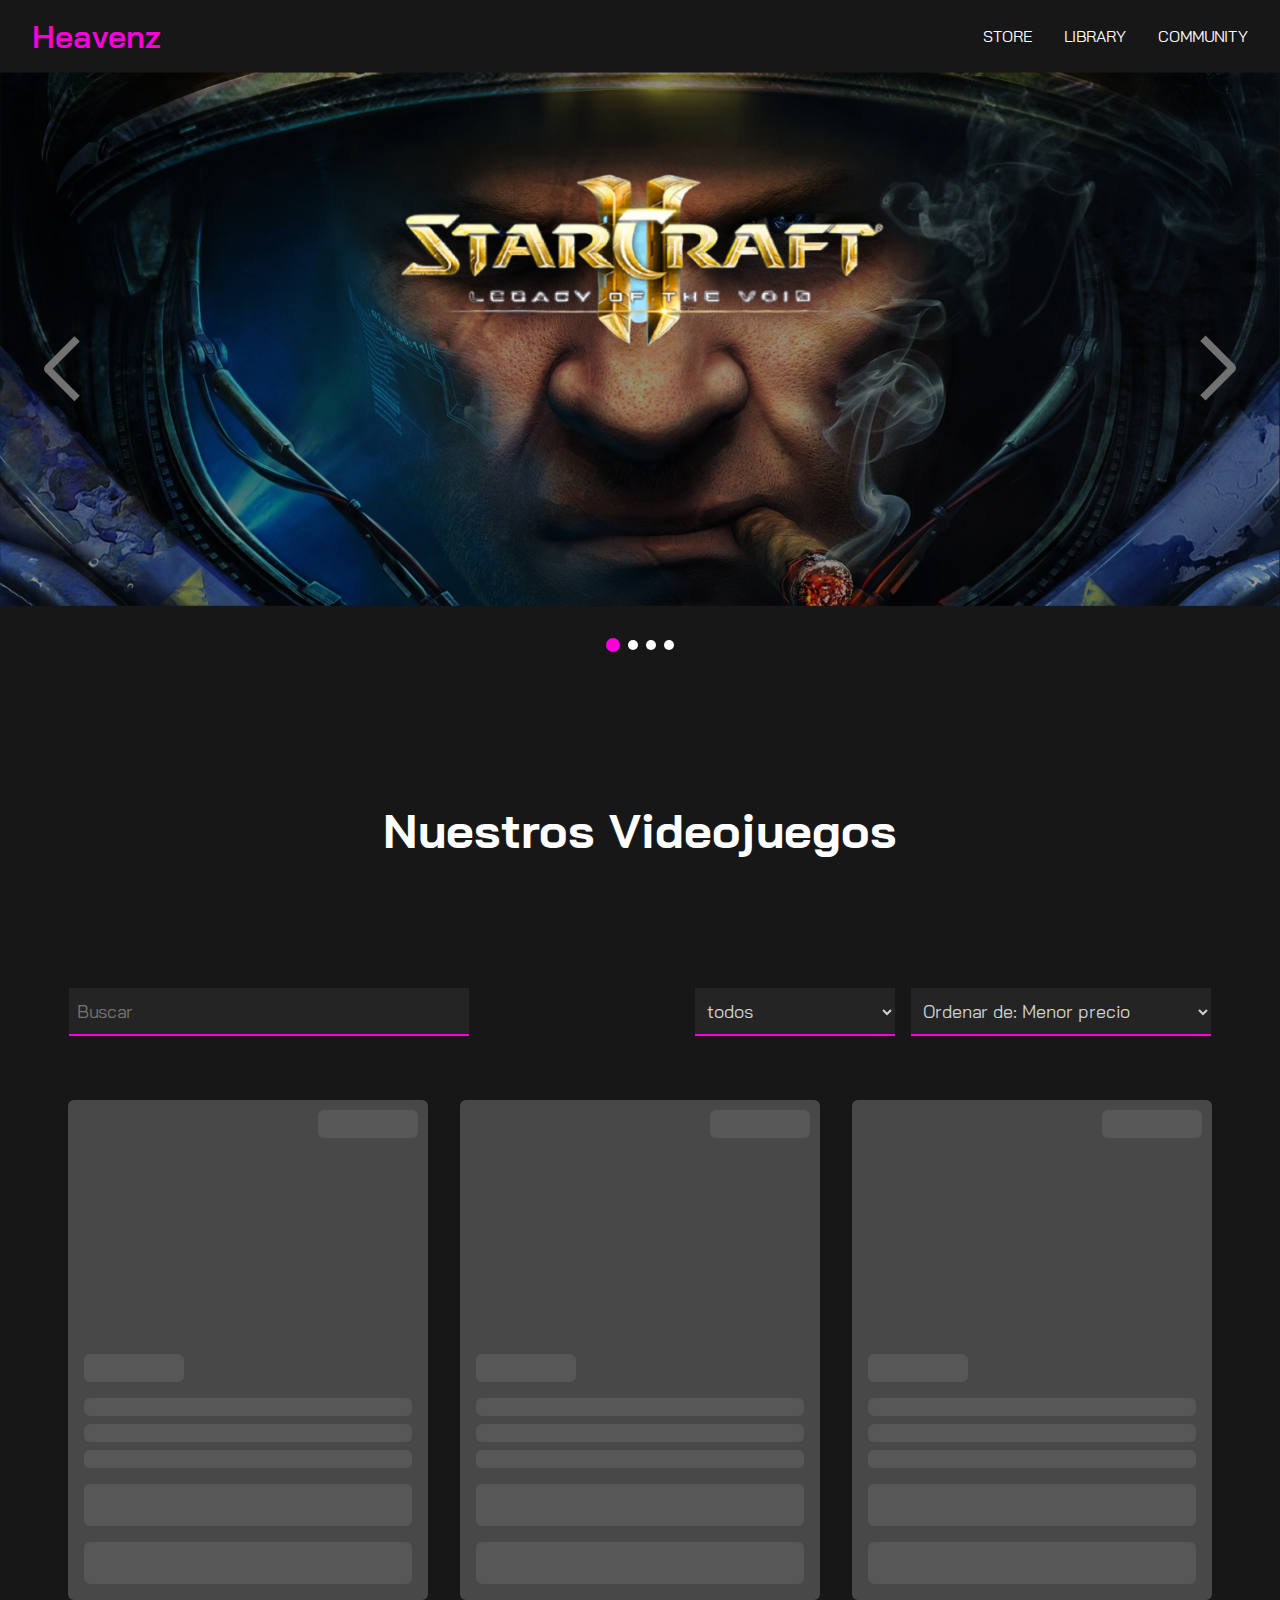
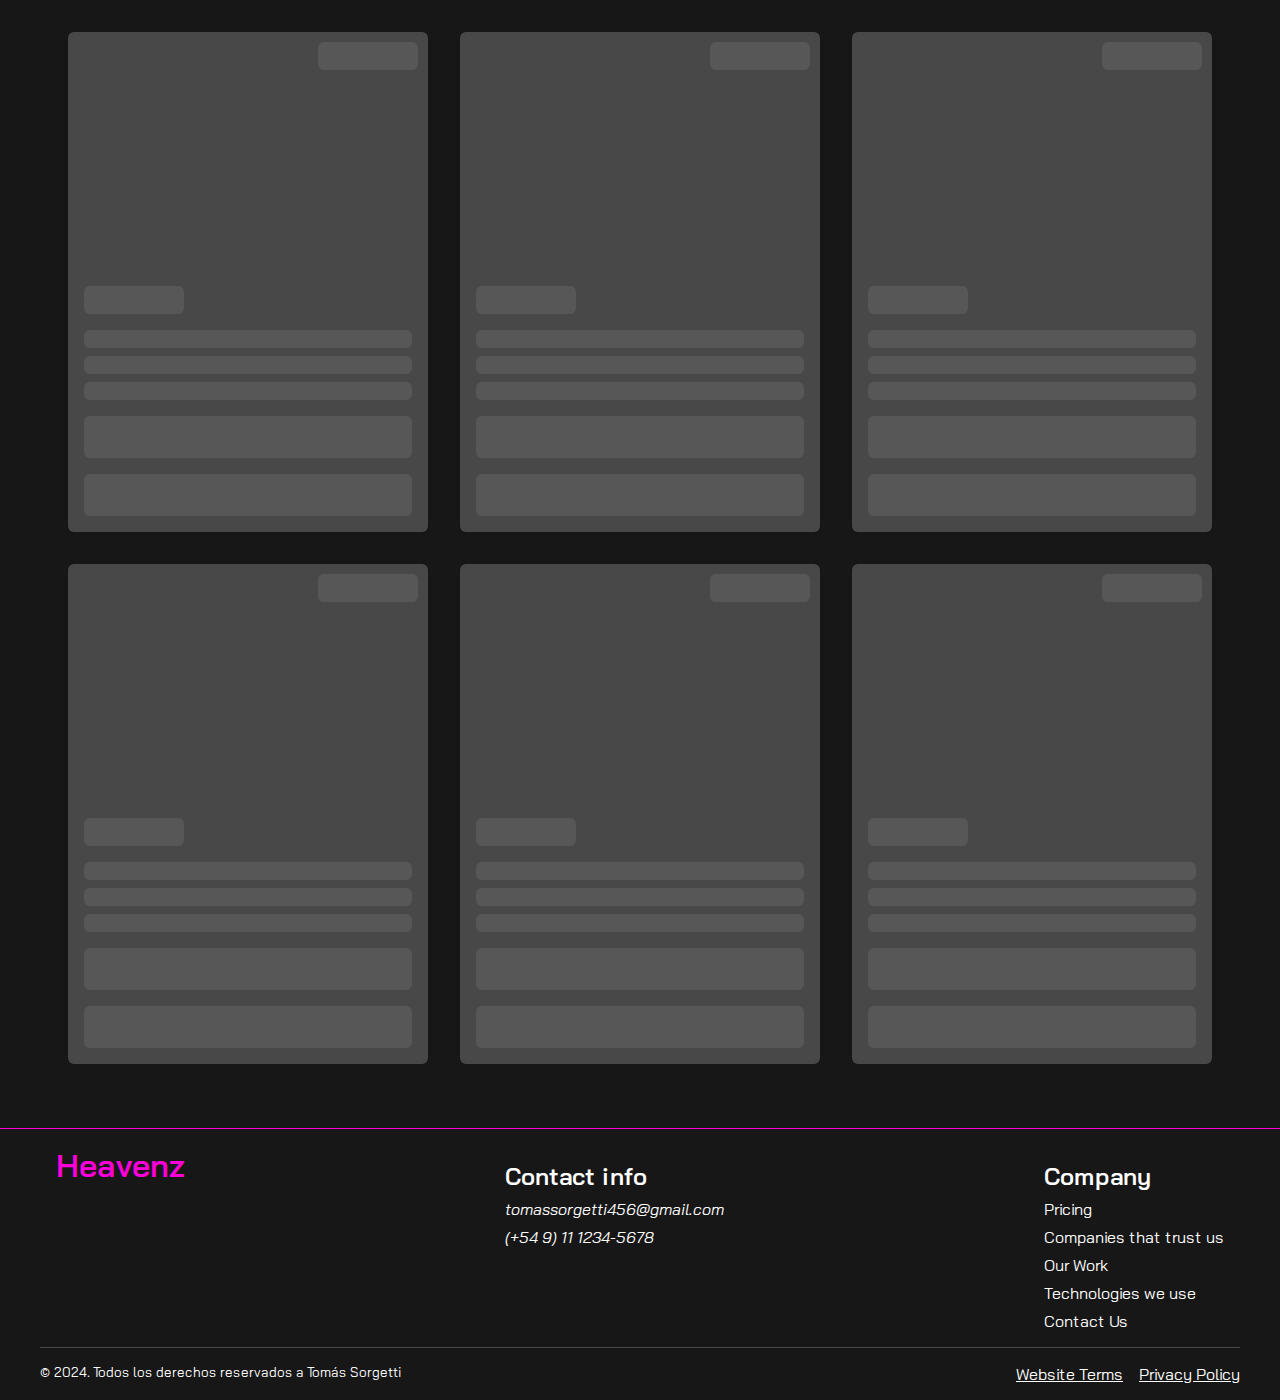
<file: index.html>
<!DOCTYPE html>
<html lang="es">
  <head>
    <meta charset="utf-8" />
    <!-- Reemplazar por los datos que correspondan -->
    <title>Programación I | Parcial 2 | Sorgetti</title>
    <meta
      name="viewport"
      content="width=device-width, initial-scale=1.0,user-scalable=no"
    />
    <link rel="shortcut icon" href="favicon.ico" />
    <link rel="stylesheet" href="styles/styles.css" />
  </head>
  <body>
    <main id="main">
      <!-- Navbar -->
      <header>
        <nav>
          <h1 class="logo">Heavenz</h1>
          <ul>
            <li><a href="#products">Store</a></li>
            <li><a href="#">Library</a></li>
            <li><a href="#">Community</a></li>
          </ul>
        </nav>
      </header>

      <!-- Slider -->
      <div class="banner" role="banner">
        <div class="slider">
          <div class="slide">
            <img src="images/slider/starcraft.png" alt="starcraft" />
          </div>
          <div class="slide">
            <img src="images/slider/warcraft.png" alt="warcraft" />
          </div>
          <div class="slide">
            <img src="images/slider/baldurs.png" alt="baldurs gate" />
          </div>
          <div class="slide">
            <img src="images/slider/counter.png" alt="counter strike 1.6" />
          </div>
        </div>
        <div class="slider-controls">
          <button id="prev">
            <svg
              width="60"
              height="121"
              viewBox="0 0 60 121"
              fill="none"
              xmlns="http://www.w3.org/2000/svg"
            >
              <path
                d="M47.7401 87.8708L42.4351 93.1708L13.5401 64.2858C13.0743 63.823 12.7046 63.2726 12.4524 62.6663C12.2002 62.0601 12.0703 61.4099 12.0703 60.7533C12.0703 60.0967 12.2002 59.4465 12.4524 58.8403C12.7046 58.234 13.0743 57.6836 13.5401 57.2208L42.4351 28.3208L47.7351 33.6208L20.6151 60.7458L47.7401 87.8708Z"
                fill="#727272"
              />
            </svg>
          </button>
          <button id="next">
            <svg
              width="60"
              height="120"
              viewBox="0 0 60 120"
              fill="none"
              xmlns="http://www.w3.org/2000/svg"
            >
              <path
                d="M12.2599 32.9002L17.5649 27.6002L46.4599 56.4852C46.9257 56.948 47.2954 57.4984 47.5476 58.1047C47.7998 58.7109 47.9297 59.3611 47.9297 60.0177C47.9297 60.6743 47.7998 61.3245 47.5476 61.9307C47.2954 62.537 46.9257 63.0874 46.4599 63.5502L17.5649 92.4502L12.2649 87.1502L39.3849 60.0252L12.2599 32.9002Z"
                fill="#727272"
              />
            </svg>
          </button>
        </div>
        <div class="slider-dots">
          <button class="dot active"></button>
          <button class="dot"></button>
          <button class="dot"></button>
          <button class="dot"></button>
        </div>
      </div>

      <div class="wrapper">
        <!-- Products -->
        <section class="products">
          <h2>Nuestros Videojuegos</h2>

          <!-- Filters -->
          <div id="filters">
            <input type="text" id="search" placeholder="Buscar" />
            <div class="selectors">
              <select id="selector"></select>
              <select id="order">
                <option value="asc">Ordenar de: Menor precio</option>
                <option value="desc">Ordenar de: Mayor precio</option>
              </select>
            </div>
          </div>

          <!-- Loader -->
          <!-- <div id="loader">Loading...</div> -->

          <!-- Products -->
          <div id="products">
            <!-- Aca irian los productos -->
          </div>
        </section>
      </div>
    </main>

    <footer class="footer">
      <div class="footer-wrapper">
        <div class="content">
          <a href="#" class="logo">Heavenz</a>
          <section class="contact">
            <address>
              <span class="footerHeading">Contact info</span>
              <a href="mailto:tomassorgetti456@gmail.com">
                tomassorgetti456@gmail.com
              </a>
              <a href="tel:+5491112345678">(+54 9) 11 1234-5678</a>
            </address>
          </section>

          <nav aria-label="Company navigation" class="companyNavigation">
            <span class="footerHeading">Company</span>
            <ul>
              <li>
                <a href="#">Pricing</a>
              </li>
              <li>
                <a href="#">Companies that trust us</a>
              </li>
              <li>
                <a href="#">Our Work</a>
              </li>
              <li>
                <a href="#">Technologies we use</a>
              </li>
              <li>
                <a href="#">Contact Us</a>
              </li>
            </ul>
          </nav>
        </div>

        <section class="legal">
          <small>
            &copy; 2024. Todos los derechos reservados a Tomás Sorgetti
          </small>
          <ul>
            <li>
              <a href="#">Website Terms</a>
            </li>
            <li>
              <a href="#">Privacy Policy</a>
            </li>
          </ul>
        </section>
      </div>
    </footer>

    <!-- Modal -->
    <div id="modal"></div>

    <!-- Ad -->
    <div id="category-promotion"></div>

    <!-- Cart -->
    <div id="cart" class="hidden">
      <button id="close-cart">
        <svg
          width="40"
          height="40"
          viewBox="0 0 50 50"
          fill="none"
          xmlns="http://www.w3.org/2000/svg"
        >
          <path
            fill-rule="evenodd"
            clip-rule="evenodd"
            d="M25.0001 27.946L36.7855 39.7314C37.1784 40.1109 37.7047 40.3209 38.2509 40.3161C38.7972 40.3114 39.3197 40.0923 39.706 39.706C40.0922 39.3198 40.3113 38.7972 40.3161 38.251C40.3208 37.7047 40.1108 37.1785 39.7313 36.7856L27.9459 25.0001L39.7313 13.2147C40.1108 12.8218 40.3208 12.2956 40.3161 11.7493C40.3113 11.2031 40.0922 10.6805 39.706 10.2943C39.3197 9.90801 38.7972 9.68891 38.2509 9.68416C37.7047 9.67941 37.1784 9.8894 36.7855 10.2689L25.0001 22.0543L13.2147 10.2689C12.82 9.89878 12.2968 9.69674 11.7558 9.70553C11.2148 9.71431 10.6984 9.93323 10.3159 10.316C9.93347 10.6987 9.71491 11.2152 9.70651 11.7562C9.69811 12.2972 9.90052 12.8203 10.2709 13.2147L22.0542 25.0001L10.2688 36.7856C10.0698 36.9777 9.91114 37.2076 9.80195 37.4618C9.69277 37.716 9.63529 37.9894 9.63289 38.266C9.63049 38.5426 9.6832 38.8169 9.78795 39.073C9.8927 39.329 10.0474 39.5616 10.243 39.7572C10.4386 39.9528 10.6712 40.1075 10.9273 40.2123C11.1833 40.317 11.4576 40.3697 11.7342 40.3673C12.0109 40.3649 12.2842 40.3075 12.5384 40.1983C12.7926 40.0891 13.0225 39.9304 13.2147 39.7314L25.0001 27.946Z"
            fill="#E6E6E6"
          />
        </svg>
      </button>
      <span class="cart-title">Carrito de compra</span>
      <!-- Cart items -->
      <div id="cart-items"></div>
      <!-- Cart buttons -->
      <div class="cart-buttons">
        <p>
          Total: <span>$<span id="total-price"></span></span>
        </p>
        <button id="clear-cart">Vaciar carrito</button>
        <button id="buy-cart" href="pages/checkout.html">Comprar</button>
      </div>
    </div>

    <script type="module" src="scripts/index.js"></script>
  </body>
</html>
</file>
<file: styles/styles.css>
@import url("https://fonts.googleapis.com/css2?family=Bai+Jamjuree:ital,wght@0,200;0,300;0,400;0,500;0,600;0,700;1,200;1,300;1,400;1,500;1,600;1,700&family=Poppins:ital,wght@0,100;0,200;0,300;0,400;0,500;0,600;0,700;0,800;0,900;1,100;1,200;1,300;1,400;1,500;1,600;1,700;1,800;1,900&display=swap");
:root {
  --white: #fff;
  --black: #171717;
  --light-black: #242424;
  --light-text: #d1d1d1;
  --pink: #fc00da;
  --green: #27b127;

  --dark-gray: #5a5a5ade;
  --medium-gray: #8c8c8c6c;
  --light-gray: #d1d1d1af;
}
* {
  margin: 0;
  padding: 0;
  box-sizing: border-box;
}
body {
  font-family: "Bai Jamjuree", sans-serif;
  font-weight: 400;
  font-style: normal;
  color: var(--white);
  background-color: var(--black);
}
ul {
  list-style: none;
}

header nav {
  display: flex;
  justify-content: space-between;
  align-items: center;
  padding: 1rem 2rem;
}
header nav ul {
  display: flex;
  align-items: center;
  gap: 2rem;
}
header nav ul li a {
  color: var(--white);
  text-decoration: none;
  text-transform: uppercase;
}
header nav ul li a:hover {
  color: var(--pink);
}
#loader {
  color: red;
}
.banner {
  position: relative;
}
.slider {
  display: flex;
  overflow: hidden;
  height: 600px;
  width: 100%;
}
.slide {
  min-width: 100%;
  transition: transform 0.5s ease-in-out;
}
.slide img {
  width: 100%;
  object-fit: cover;
}
.slider-controls {
  position: absolute;
  top: 0;
  left: 0;
  width: 100%;
  height: 100%;
  display: flex;
  justify-content: space-between;
  align-items: center;
  z-index: 1;
}
.slider-controls button {
  cursor: pointer;
  background-color: transparent;
  border: none;
  color: var(--white);
  font-size: 2rem;
  padding: 0 2rem;
  height: 100%;
  transition: 0.45s ease-in-out;
}
.slider-controls button:hover {
  background-color: rgba(0, 0, 0, 0.295);
}
.slider-controls button svg path {
  transition: 0.45s ease-in-out;
}
.slider-controls button:hover svg path {
  fill: var(--pink);
}
.slider-dots {
  position: absolute;
  bottom: 20px;
  width: 100%;
  display: flex;
  gap: 0.5rem;
  justify-content: center;
  align-items: center;
}
.dot {
  width: 10px;
  height: 10px;
  border-radius: 50%;
  border: none;
  background-color: var(--white);
  transition: 0.45s ease-in-out;
}
.dot.active {
  width: 14px;
  height: 14px;
  background-color: var(--pink);
}

.wrapper {
  max-width: 1200px;
  margin: 0 auto;
}
#filters {
  margin: 4rem 0;
  display: flex;
  justify-content: space-between;
  align-items: center;
  padding: 0 1.8rem;
}
#search {
  height: 48px;
  width: 100%;
  max-width: 400px;
  border: none;
  padding: 0 0.5rem;
  background-color: var(--light-black);
  color: var(--light-text);
  font-size: 1.125rem;
  font-family: "Bai Jamjuree", sans-serif;
  font-weight: 400;
  font-style: normal;
  border-bottom: 2px solid var(--pink);
}
.selectors {
  width: 100%;
  display: flex;
  justify-content: flex-end;
  gap: 1rem;
}
#order,
#selector {
  height: 48px;
  width: 100%;
  border: none;
  padding: 0 0.5rem;
  background-color: var(--light-black);
  color: var(--light-text);
  font-size: 1.125rem;
  font-family: "Bai Jamjuree", sans-serif;
  font-weight: 400;
  font-style: normal;
  border-bottom: 2px solid var(--pink);
}
#selector {
  max-width: 200px;
}
#order {
  max-width: 300px;
}

#products {
  display: flex;
  justify-content: center;
  flex-wrap: wrap;
  gap: 2rem;
  min-height: 100vh;
}
.products {
  margin: 4rem 0;
  text-align: center;
}
.products h2 {
  font-size: 3rem;
  padding: 4rem;
}
/* Card */
.card {
  position: relative;
  width: 100%;
  max-width: 360px;
  height: 100%;
  max-height: 500px;
  cursor: pointer;
  border-radius: 0.375rem;
  overflow: hidden;
  transition: 0.45s ease-in-out;
  text-align: left;
}
.card:hover {
  box-shadow: -4px 4px 20px 0px rgba(0, 0, 0, 0.384);
}
/* Card Image */
.card-img {
  width: 100%;
  height: 100%;
  object-fit: cover;
  transition: 0.45s ease-in-out;
}
.card:hover .card-img {
  transform: scale(1.1);
}

/* Card Content */
.card-text-container {
  padding: 2rem;
  position: absolute;
  z-index: 1;
  color: var(--white);
  bottom: 0;
}

/* Card Button */
.card-text-container button {
  font-family: "Bai Jamjuree", sans-serif;
  font-weight: 700;
  width: 100%;
  height: 48px;
  border: none;
  background-color: var(--white);
  border-radius: 0.375rem;
  cursor: pointer;
  padding-left: 1rem;
  padding-right: 2rem;
  margin-top: 1rem;
}

.card-text-container button div {
  width: 100%;
  display: flex;
  justify-content: space-between;
  align-items: center;
}
.card-text-container button div span {
  font-size: 1.125rem;
  text-transform: uppercase;
  color: var(--black);
}
.card-text-container button div img {
  transition: 0.45s ease-in-out;
}
.card-text-container button:hover {
  box-shadow: 0 0 10px 0 #5a5a5ac7;
}
.card-text-container button:hover div img {
  transform: translateX(6px);
}
.card-text-container h3 {
  position: relative;
  font-size: 2rem;
  text-transform: uppercase;
  font-weight: 700;
}
.card-text-container h3::before {
  content: "";
  position: absolute;
  width: 2.5rem;
  height: 4px;
  background-color: var(--pink);
  bottom: -10px;
  left: 0;
}
.card-text-container p {
  font-size: 1rem;
  color: var(--light-text);
  line-height: 1.5rem;
  margin: 2rem 0;
}
.card .best-seller {
  position: absolute;
  left: 0;
  top: 0;
  background-color: var(--pink);
  color: var(--black);
  padding: 2px 8px;
  z-index: 1;
}
/* Card Detail Button */
.card-text-container .detail-button {
  text-align: left;
  font-family: "Bai Jamjuree", sans-serif;
  font-weight: 700;
  width: 100%;
  height: 48px;
  border: none;
  background-color: transparent;
  color: var(--white);
  border: 2px solid var(--white);
  border-radius: 0.375rem;
  cursor: pointer;
  font-size: 1.125rem;
  text-transform: uppercase;
  color: var(--white);
  margin: 0;
}

/* Card Price */
.price-cont,
.free {
  position: absolute;
  top: 0;
  right: 0;
  padding: 2px 8px;
}
.price-cont {
  color: var(--green);
  display: flex;
  align-items: center;
  gap: 0.6rem;
}
.price-cont .price {
  font-size: 1rem;
  text-decoration: line-through;
  font-weight: 300;
}
.price-cont .sale-price {
  font-weight: 600;
  font-size: 1.5rem;
}
.free {
  background-color: var(--green);
  color: var(--white);
}

/* Cart */
#cart {
  position: fixed;
  z-index: 10;
  right: 0;
  top: 0;
  background-color: var(--light-black);
  width: 400px;
  height: 100vh;
  color: var(--white);
  display: flex;
  flex-direction: column;
  align-items: flex-start;
  justify-content: space-between;
  padding: 1rem;
  box-shadow: -4px 0 0 20px 0 #17171773;
  transition: 0.45s ease-in-out;
}
#cart.show {
  transform: translateX(0);
}
#cart.hidden {
  transform: translateX(100%);
}
.toggle-cart {
  position: absolute;
  bottom: 8rem;
  left: -120px;
  background-color: white;
  border-radius: 100%;
  padding: 1rem;
  cursor: pointer;
}
#close-cart {
  position: absolute;
  right: 0.5rem;
  top: 0.5rem;
  font-weight: 500;
  font-size: 1.5rem;
  background-color: transparent;
  border: none;
  padding: 1rem;
  cursor: pointer;
}
#cart-items {
  overflow-y: scroll;
  width: 100%;
  margin: 2rem 0;
}
.cart-title {
  font-size: 2rem;
  font-weight: 700;
  width: 100%;
}
#cart-items {
  height: 100%;
  display: flex;
  flex-direction: column;
  align-items: flex-start;
  justify-content: flex-start;
  gap: 1rem;
}
.cart-card {
  width: 100%;
  position: relative;
  display: flex;
  align-items: flex-start;
  justify-content: flex-start;
  gap: 1rem;
  background-color: var(--dark-gray);
  border-bottom: 1px solid var(--pink);
}
.cart-info {
  height: 100%;
  display: flex;
  flex-direction: column;
  justify-content: space-between;
  align-items: flex-start;
}
.cart-img-cont {
  width: 120px;
  height: 120px;
  overflow: hidden;
}
.cart-img-cont img {
  object-fit: contain;
  width: 100%;
}
.cart-product-total-price {
  font-weight: 600;
  font-size: 1.5rem;
}
.count-container {
  display: flex;
  gap: 1rem;
}
.remove-button,
.add-button {
  font-weight: 600;
  cursor: pointer;
  width: 20px;
  height: 20px;
  display: flex;
  align-items: center;
  justify-content: center;
}
.delete-cart-product {
  position: absolute;
  top: 0.2rem;
  right: 1rem;
  background-color: transparent;
  border: none;
  cursor: pointer;
}
.delete-cart-product:hover {
  background-color: rgba(0, 0, 0, 0.233);
}

.toggle-cart {
  background-color: var(--black);
  border: 2px solid var(--white);
  transition: 0.45s ease-in-out;
}
.toggle-cart:hover {
  border: 2px solid var(--pink);
}
.toggle-count {
  position: absolute;
  top: 1rem;
  right: 1rem;
  background-color: var(--pink);
  height: 1.2rem;
  width: 1.2rem;
  color: var(--white);
  border-radius: 100%;
  display: flex;
  align-items: center;
  justify-content: center;
  font-weight: 600;
  font-size: 0.8rem;
}
.cart-buttons {
  display: flex;
  flex-direction: column;
  justify-content: left;
  gap: 1rem;
  width: 100%;
}
.cart-buttons p {
  font-weight: 400;
  font-size: 2rem;
}
.cart-buttons p span {
  font-weight: 700;
}
.cart-buttons button,
#buy-cart {
  cursor: pointer;
  width: 100%;
  height: 56px;
  color: var(--white);
  border-radius: 6px;
  font-family: "Bai Jamjuree", sans-serif;
  font-weight: 700;
  font-size: 1.125rem;
  text-transform: uppercase;
}
.cart-buttons button#clear-cart {
  background-color: transparent;
  border: 2px solid var(--white);
  transition: 0.45s ease-in-out;
}
#buy-cart {
  background-color: var(--white);
  border: none;
  color: var(--black);
  transition: 0.45s ease-in-out;
}

/* Modal */
#modal {
  background-color: #000000a6;
  position: fixed;
  top: 0;
  left: 0;
  width: 100%;
  height: 100vh;
  display: none;
  align-items: center;
  justify-content: center;
  z-index: 99999;
  color: var(--black);
  transition: 0.45s ease-in-out;
}
#modal.show {
  display: flex;
}
.modal-content {
  position: relative;
}
.close-modal {
  position: absolute;
  right: 1rem;
  top: 1rem;
}
.modal-container {
  display: flex;
  background-color: var(--white);
  max-width: 800px;
  width: 100%;
  border-radius: 0.375rem;
  padding: 2rem;
  gap: 1rem;
}
.modal-text-container h3 {
  font-size: 2.5rem;
  margin-bottom: 1rem;
}
.modal-text-container p {
  margin-bottom: 1rem;
}
.modal-text-container .modal-price {
  margin: 0;
  font-size: 1.2rem;
  font-weight: 400;
  text-decoration: line-through;
}
.modal-text-container .modal-sale-price {
  font-size: 3rem;
  font-weight: 700;
}
.count-container {
  margin-bottom: 1rem;
  display: flex;
  align-items: center;
  justify-content: flex-start;
  gap: 1rem;
}
.count-container p {
  margin: 0;
}
.modal-buy-button {
  margin-top: 0.5rem;
  width: 100%;
  height: 56px;
  border-radius: 6px;
  font-family: "Bai Jamjuree", sans-serif;
  font-weight: 700;
  font-size: 1.125rem;
  text-transform: uppercase;
  text-align: left;
  padding: 1rem;
  color: var(--white);
  background-color: var(--black);
  border: none;
  cursor: pointer;
  transition: 0.45s ease-in-out;
}
.modal-buy-button:hover {
  box-shadow: 0 0 10px 0 #5a5a5ac7;
}
.modal-categories-container {
  display: flex;
  gap: 0.5rem;
  align-items: center;
  justify-content: flex-start;
}
.modal-categories-container span {
  background-color: var(--black);
  color: var(--white);
  padding: 0.2rem 1rem 0.3rem 1rem;
  border-radius: 100px;
}

/* skeleton cards */
.loading-card {
  position: relative;
  width: 100%;
  max-width: 360px;
  height: 500px;
  border-radius: 0.375rem;
  background-color: var(--medium-gray);
  animation: skeleton 1s linear infinite alternate;
}
.loading-card-price {
  position: absolute;
  top: 10px;
  right: 10px;
  width: 100px;
  height: 28px;
  border-radius: 0.375rem;
  background-color: var(--dark-gray);
  animation: skeleton 0.8s linear infinite alternate;
}
.loading-text-cont {
  position: absolute;
  bottom: 0;
  display: flex;
  flex-direction: column;
  gap: 1rem;
  padding: 1rem;
  width: 100%;
  animation: skeleton 0.8s linear infinite alternate;
}
.loading-title {
  width: 100px;
  height: 28px;
  border-radius: 0.375rem;
  background-color: var(--dark-gray);
  animation: skeleton 0.8s linear infinite alternate;
}
.loading-text {
  display: flex;
  flex-direction: column;
  gap: 0.5rem;
  align-items: flex-start;
  animation: skeleton 0.8s linear infinite alternate;
}
.loading-paragraph {
  width: 100%;
  height: 18px;
  border-radius: 0.375rem;
  background-color: var(--dark-gray);
  animation: skeleton 0.8s linear infinite alternate;
}
.loading-buttons {
  display: flex;
  flex-direction: column;
  gap: 1rem;
  align-items: flex-start;
  animation: skeleton 0.8s linear infinite alternate;
}
.loading-button {
  width: 100%;
  height: 42px;
  border-radius: 0.375rem;
  background-color: var(--dark-gray);
  animation: skeleton 0.8s linear infinite alternate;
}

#category-promotion {
  position: fixed;
  bottom: 100px;
  left: 0;
  border-bottom: 2px solid var(--pink);
  z-index: 99;
}
.ad-content {
  position: relative;
}
.close-ad-btn {
  position: absolute;
  top: 10px;
  right: 10px;
  cursor: pointer;
  padding: 0.1rem 0.3rem;
}

@keyframes skeleton {
  0% {
    opacity: 1;
  }
  50% {
    opacity: 0.5;
  }
  100% {
    opacity: 1;
  }
}
.checkout-content {
  height: 600px;
  width: 800px;
  background-color: var(--black);
  color: var(--white);
  text-align: center;
  padding: 2rem 4rem;
  border-radius: 8px;
}

#checkout-form {
  text-align: left;
  display: flex;
  height: 100%;
  width: 100%;
  flex-direction: column;
  justify-content: space-between;
  align-items: center;
  padding: 2rem 0;
}
.checkout-top-cont {
  width: 100%;
  display: flex;
  justify-content: flex-start;
  gap: 4rem;
}
.checkout-fields-cont,
.checkout-right-cont {
  display: flex;
  flex-direction: column;
  gap: 1rem;
  width: 400px;
}

.form-field {
  position: relative;
  display: flex;
  flex-direction: column;
  gap: 0.2rem;
  width: 100%;
}
.form-field input {
  height: 28px;
  width: 100%;
  max-width: 400px;
  background-color: var(--light-black);
  border: none;
  border-bottom: 1px solid var(--pink);
  padding: 0 0.3rem;
  color: var(--white);
}
.error-field {
  position: absolute;
  bottom: -16px;
  left: 0;
  color: red;
}

.card-titular-container,
.card-identification-container {
  display: flex;
  gap: 1rem;
  align-items: center;
}
.checkout-content select {
  background-color: var(--light-black);
  color: var(--light-gray);
  border: none;
  border-bottom: 1px solid var(--pink);
  height: 28px;
}
.card-identification-container {
  padding-top: 1rem;
}
.cuotas-container {
  display: flex;
  align-items: center;
  gap: 1rem;
  padding-top: 1rem;
}
.checkout-content {
  position: relative;
}
#checkout-loading {
  position: absolute;
  top: 20px;
  left: 50%;
  right: 50%;
  z-index: 100;
  animation: spin 1s linear infinite;
}
.checkout-buttons-container {
  display: flex;
  align-items: center;
  justify-content: center;
  gap: 1rem;
}
.checkout-cancel-button {
  padding: 1rem 2rem;
  background-color: transparent;
  color: var(--white);
  border: 2px solid var(--white);
  border-radius: 4px;
  cursor: pointer;
  font-weight: 600;
  text-transform: uppercase;
  transition: all 0.3s ease-in-out;
}
.checkout-buy-button {
  padding: 1rem 2rem;
  background-color: white;
  color: var(--black);
  border: 2px solid var(--white);
  border-radius: 4px;
  cursor: pointer;
  font-weight: 600;
  text-transform: uppercase;
  transition: all 0.3s ease-in-out;
}

@keyframes spin {
  0% {
    transform: rotate(0deg);
  }
  100% {
    transform: rotate(360deg);
  }
}

/* footer */
.footer {
  width: 100%;
  background-color: var(--black);
  border-top: 1px solid var(--pink);
}
.footer-wrapper {
  max-width: 1200px;
  margin: 0 auto;
  display: flex;
  flex-direction: column;
}

/* Content */
.content {
  display: flex;
  flex-direction: column;
  align-items: center;
  padding: 1rem;
  text-align: center;
}

.logo {
  font-size: 2rem;
  text-decoration: none;
  font-weight: 600;
  color: var(--pink);
}

.contact,
.contact address,
.companyNavigation,
.companyNavigation ul {
  display: flex;
  flex-direction: column;
  gap: 0.5rem;
}
.companyNavigation,
.contact {
  padding-top: 1rem;
}
.footerHeading {
  font-size: 1.5rem;
  color: var(--white);
  font-style: normal;
  font-weight: 600;
}
.contact a,
.companyNavigation ul li a {
  color: var(--gray);
  text-decoration: none;
}
.companyNavigation ul li a:hover,
.contact a:hover {
  color: var(--pink);
}
.socialLinks {
  display: flex;
  justify-content: center;
  gap: 0.5rem;
  align-items: center;
}
/* Legal */
.legal {
  padding: 1rem 0;
  border-top: 0.8px solid var(--medium-gray);
}
.legal {
  display: flex;
  flex-direction: column;
  text-align: center;
  gap: 1rem;
}
.legal ul {
  display: flex;
  justify-content: center;
  gap: 1rem;
}
.legal,
.legal ul li a {
  color: var(--gray);
  font-size: 1rem;
}
.legal ul li a:hover {
  color: var(--pink);
}

@media screen and (min-width: 640px) {
}
@media screen and (min-width: 768px) {
}
@media screen and (min-width: 1024px) {
  footer .wrapper {
    margin: 0 auto;
    padding: 0 4rem;
  }
  footer .content {
    flex-direction: row;
    justify-content: space-between;
    align-items: flex-start;
  }
  footer .contact,
  footer .companyNavigation {
    text-align: left;
  }
  footer .socialLinks {
    justify-content: flex-start;
  }
  footer .legal {
    flex-direction: row;
    justify-content: space-between;
  }
}
@media screen and (min-width: 1280px) {
}
@media screen and (min-width: 1440px) {
}
</file>
